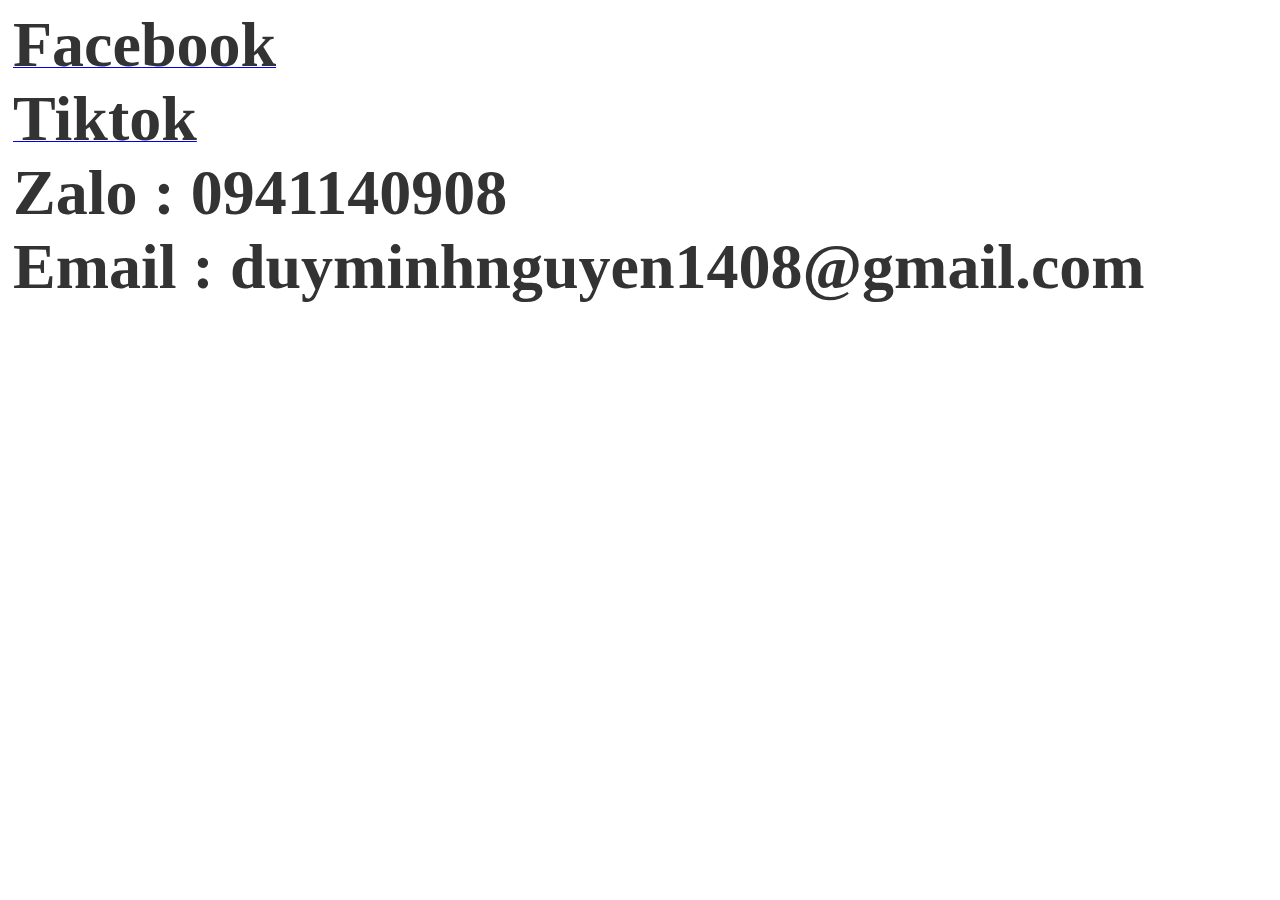
<file: index.html>
<!DOCTYPE html>
<html lang="en">
<head>
    <meta charset="UTF-8">
    <title>Information NguyenDuyMinh</title>
    <link rel="stylesheet" href="style.css">
</head>
<body>
    <div class="line">
        <a href="https://www.facebook.com/profile.php?id=100050823938764"><b>Facebook</b><br></a>
        <a href="https://www.tiktok.com/@ihatethisworld.ithurtsme"><b>Tiktok</b><br></a>
        <b> Zalo : 0941140908 <br></b>
        <b> Email : duyminhnguyen1408@gmail.com <br></b>
    </div>
</body>
</html>
</file>
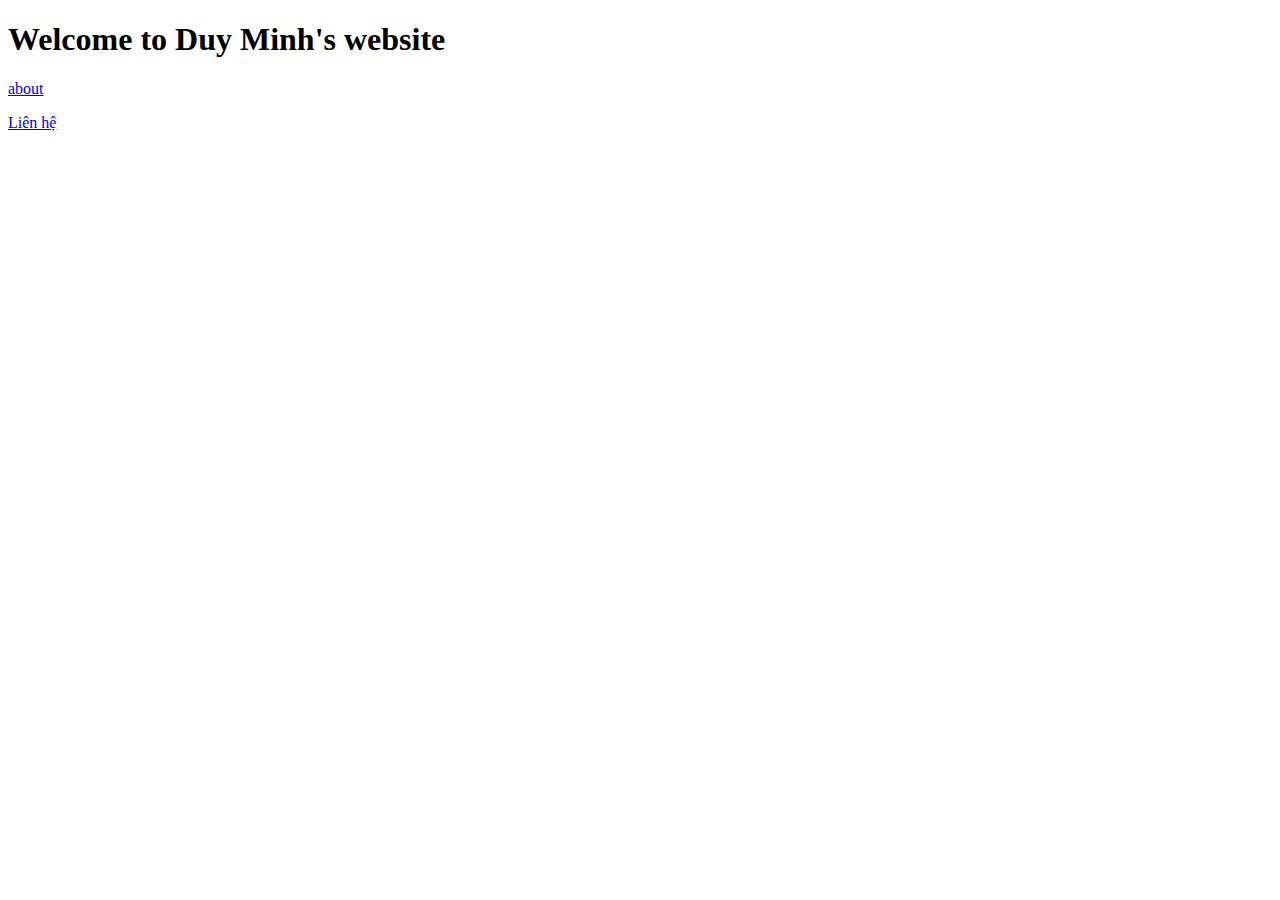
<file: abou.html>
<!DOCTYPE html>
<html lang="en">
<head>
    <meta charset="UTF-8">
    <meta name="viewport" content="width=device-width, initial-scale=1.0">
    <title>Trang Chủ</title>
</head>
<body>
    <h1>Welcome to Duy Minh's website</h1>
    <p><a href="about.html">about</a></p>
    <p><a href="contact.html">Liên hệ</a></p>
</body>
</html>
</file>
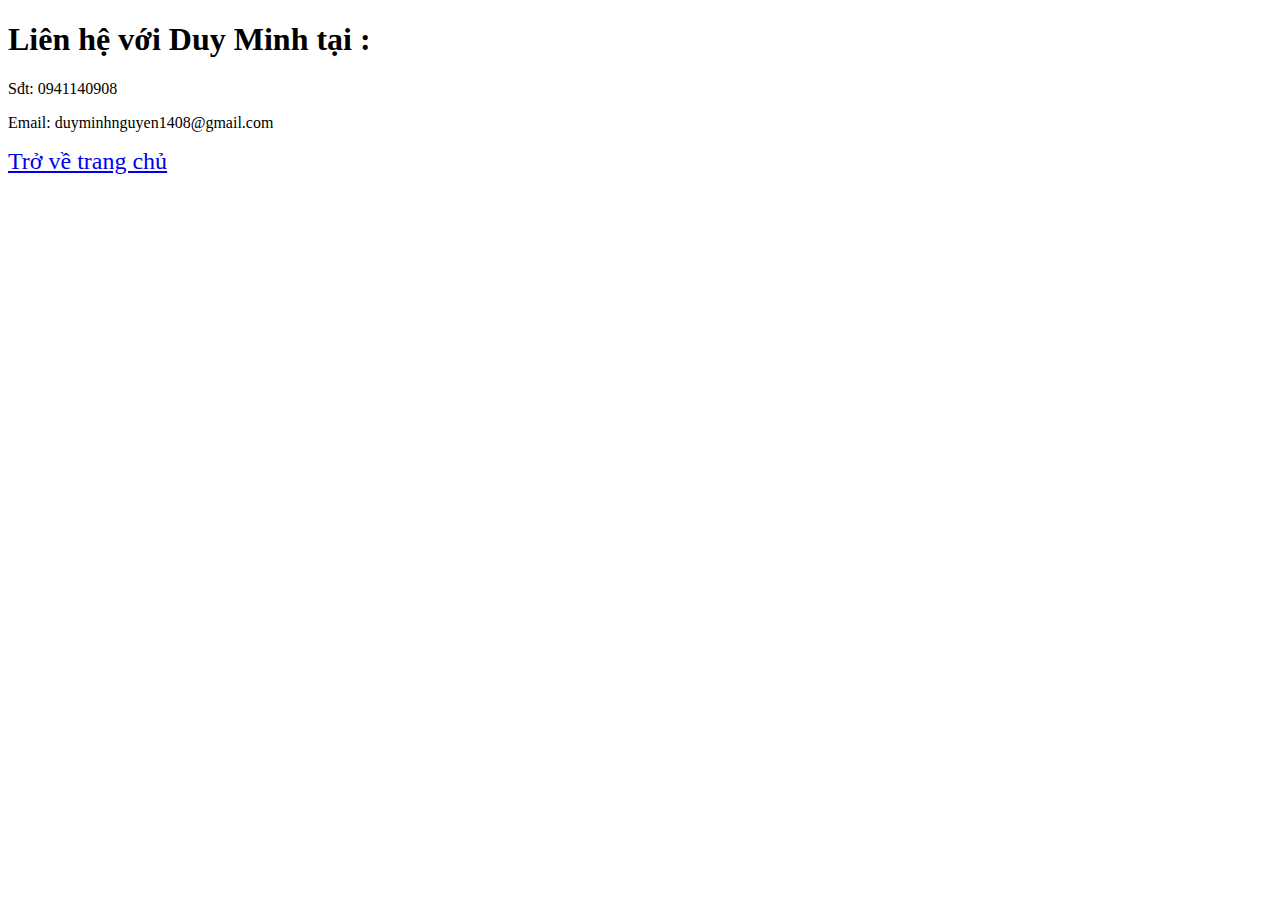
<file: contact.html>
<!DOCTYPE html>
<html lang="en">
<head>
    <meta charset="UTF-8">
    <meta name="viewport" content="width=device-width, initial-scale=1.0">
    <title>Liên Hệ</title>
</head>
<body>
    <h1>Liên hệ với Duy Minh tại :</h1>
    <p>Sđt: 0941140908</p>
    <p>Email: duyminhnguyen1408@gmail.com</p>
    <p><a href="index.html" style="font-size: 24px;">Trở về trang chủ</a></p>
</body>
</html>
</file>
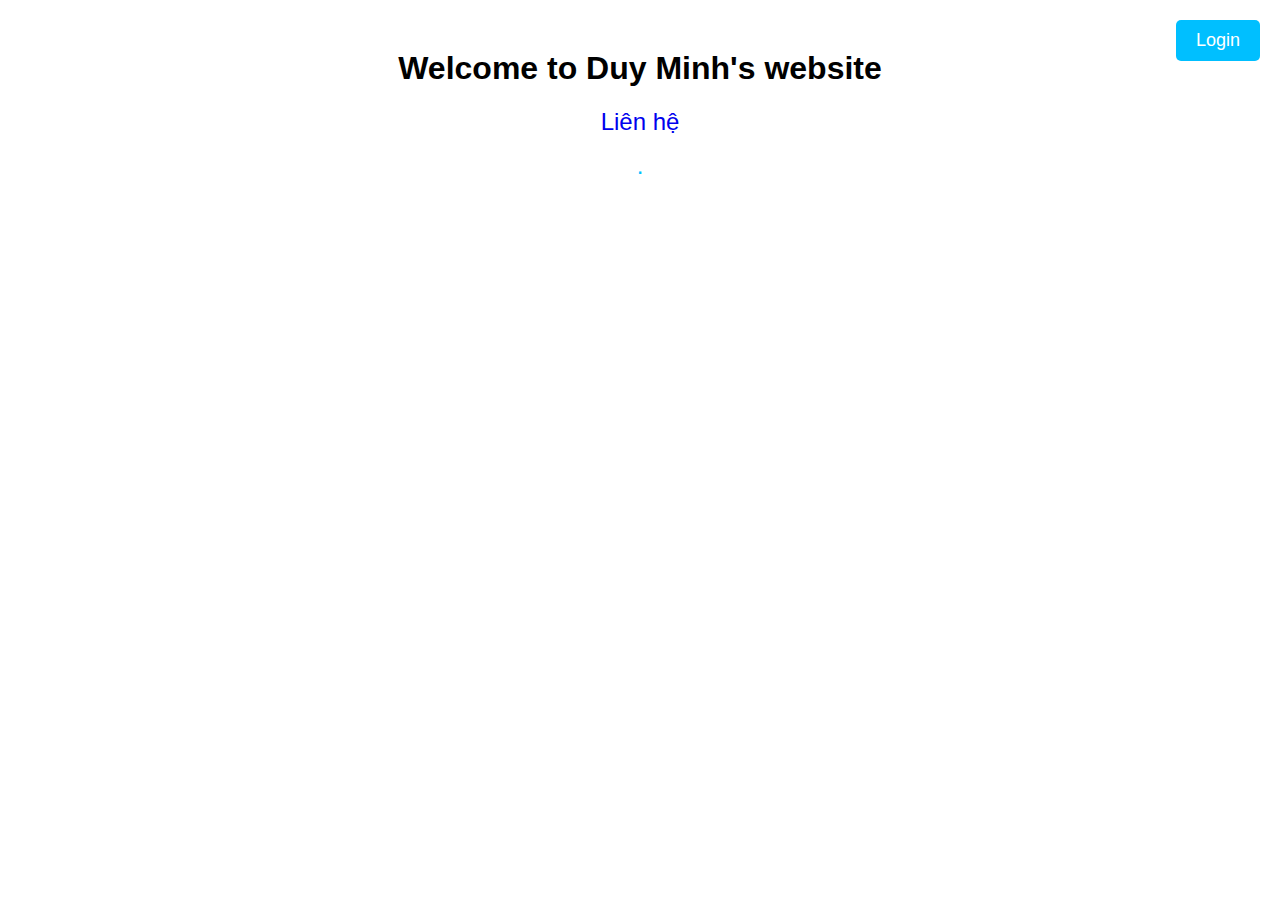
<file: dashboard.html>
<!DOCTYPE html>
<html lang="en">
<head>
    <meta charset="UTF-8">
    <meta name="viewport" content="width=device-width, initial-scale=1.0">
    <title>Trang Chủ</title>
    <style>
        body {
            font-family: Arial, sans-serif;
            margin: 0;
            padding: 0;
        }

        h1 {
            text-align: center;
            margin-top: 50px;
        }

        .links {
            text-align: center;
            margin-top: 20px;
        }

        .links a {
            font-size: 24px;
            text-decoration: none;
        }

        .login-btn {
            position: fixed;
            top: 20px;
            right: 20px;
            background-color: deepskyblue;
            color: white;
            padding: 10px 20px;
            font-size: 18px;
            text-align: center;
            border-radius: 5px;
            text-decoration: none;
        }

        .login-btn:hover {
            background-color: darkblue;
        }
    </style>
</head>
<body>

    <!-- Nút login -->
    <a href="login.html" class="login-btn">Login</a>

    <!-- Nội dung trang chủ -->
    <h1>Welcome to Duy Minh's website</h1>
    <div class="links">
        <p><a href="contact.html" style="font-size: 24px;">Liên hệ</a></p>
        <p><a href="about.html" style="color: deepskyblue; font-size: 24px;">.</a></p>
    </div>

</body>
</html>
</file>
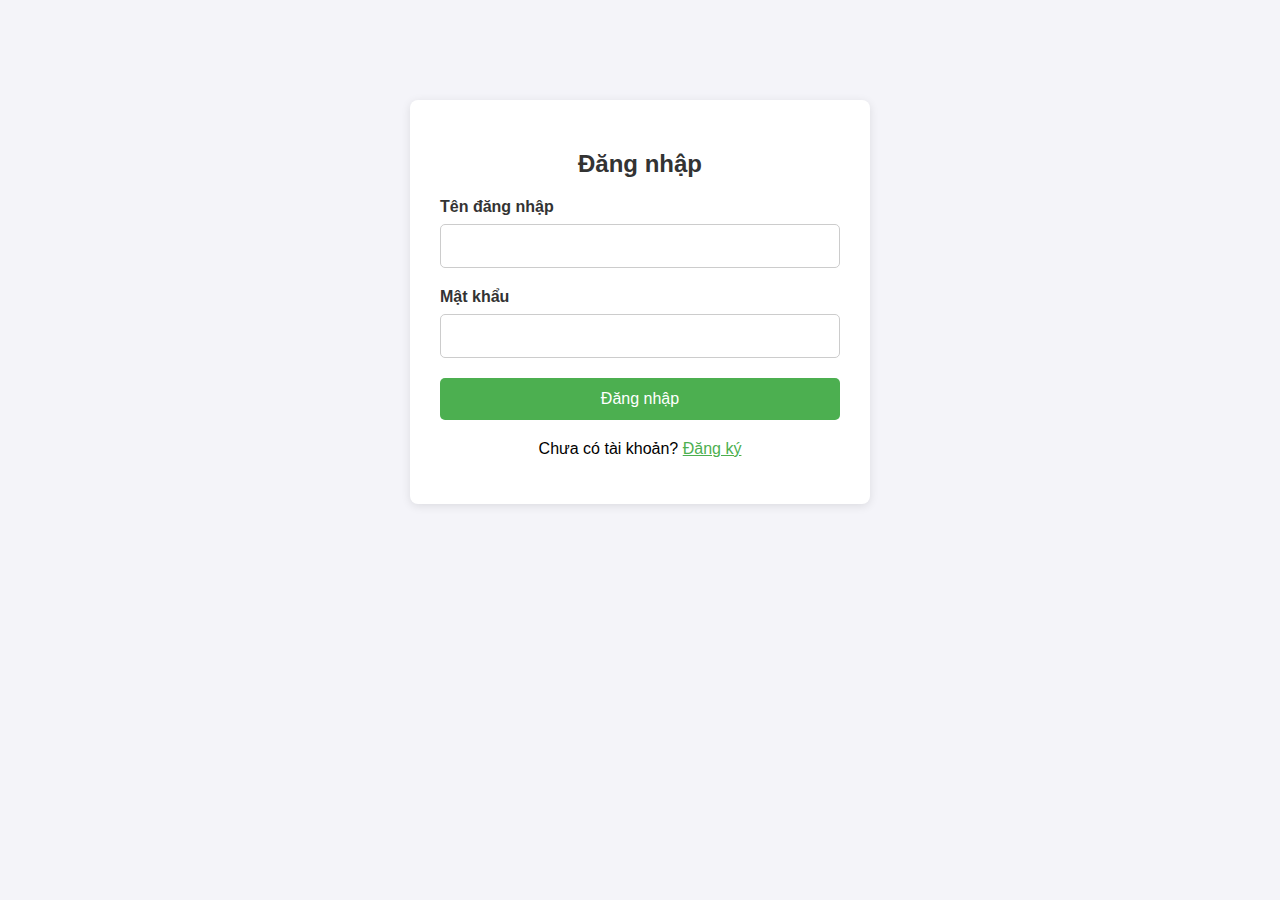
<file: login.html>
<!DOCTYPE html>
<html lang="vi">
<head>
    <meta charset="UTF-8">
    <meta name="viewport" content="width=device-width, initial-scale=1.0">
    <title>Đăng nhập</title>
    <style>
        body {
            font-family: Arial, sans-serif;
            background-color: #f4f4f9;
            margin: 0;
            padding: 0;
        }

        .container {
            width: 400px;
            margin: 100px auto;
            padding: 30px;
            background-color: #fff;
            border-radius: 8px;
            box-shadow: 0 2px 10px rgba(0, 0, 0, 0.1);
        }

        h2 {
            text-align: center;
            color: #333;
            font-size: 24px;
        }

        .form-group {
            margin-bottom: 20px;
        }

        .form-group label {
            display: block;
            margin-bottom: 8px;
            font-weight: bold;
            color: #333;
        }

        .form-group input {
            width: 100%;
            padding: 12px;
            font-size: 16px;
            border: 1px solid #ccc;
            border-radius: 5px;
            box-sizing: border-box;
            transition: border-color 0.3s ease;
        }

        .form-group input:focus {
            border-color: #4CAF50;
        }

        .form-group input[type="submit"] {
            background-color: #4CAF50;
            color: white;
            cursor: pointer;
            border: none;
            padding: 12px;
            font-size: 16px;
            border-radius: 5px;
            transition: background-color 0.3s ease;
        }

        .form-group input[type="submit"]:hover {
            background-color: #45a049;
        }

        .switch-link {
            text-align: center;
            margin-top: 20px;
        }

        .switch-link a {
            color: #4CAF50;
            text-decoration: underline;
        }

        .switch-link a:hover {
            text-decoration: none;
        }

    </style>
</head>
<body>

<div class="container">
    <h2>Đăng nhập</h2>
    <form action="/api/login" method="POST">
        <div class="form-group">
            <label for="username">Tên đăng nhập</label>
            <input type="text" id="username" name="username" required>
        </div>
        <div class="form-group">
            <label for="password">Mật khẩu</label>
            <input type="password" id="password" name="password" required>
        </div>
        <div class="form-group">
            <input type="submit" value="Đăng nhập">
        </div>
    </form>
    <div class="switch-link">
        <p>Chưa có tài khoản? <a href="signup.html">Đăng ký</a></p>
    </div>
</div>

</body>
</html>
</file>
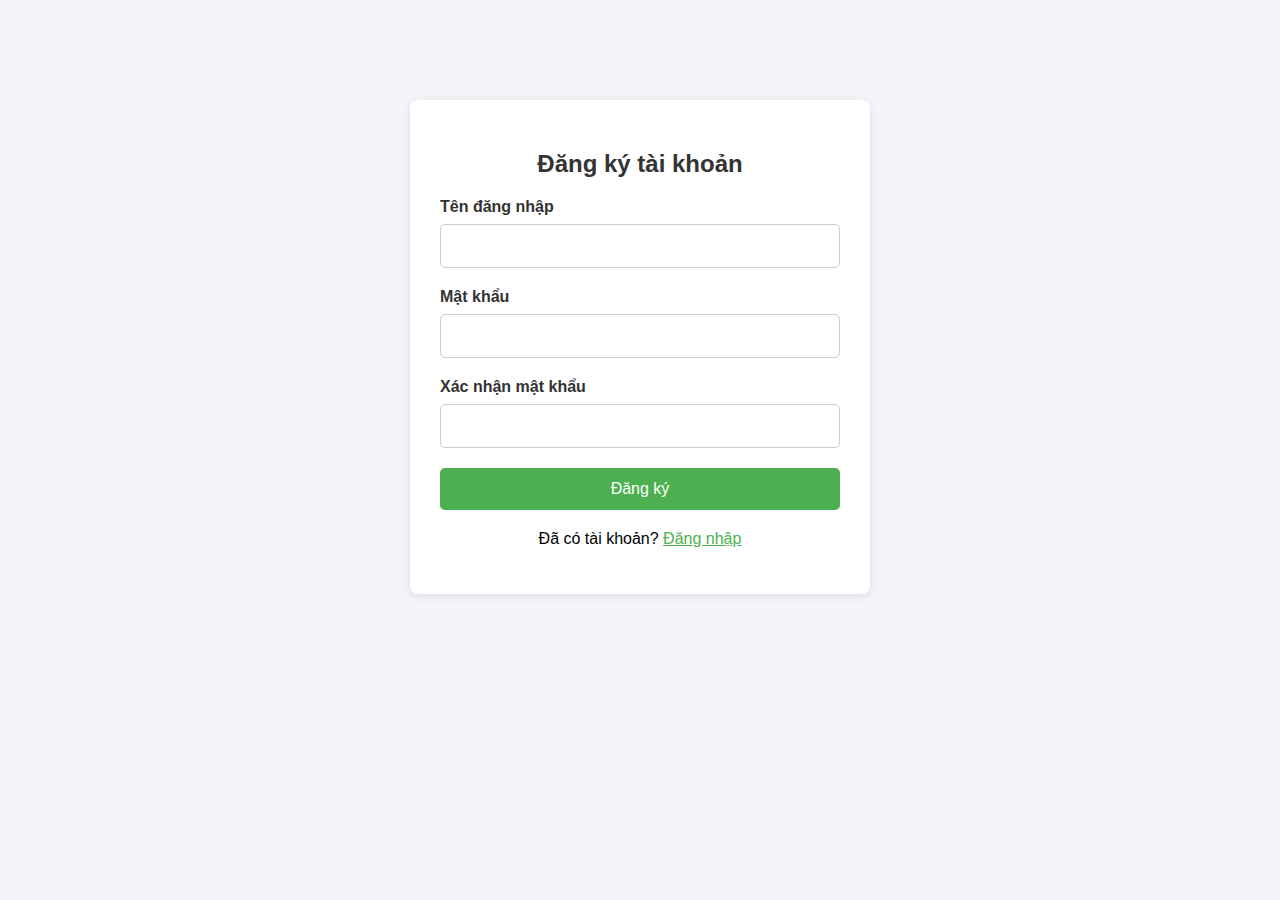
<file: signup.html>
<!DOCTYPE html>
<html lang="vi">
<head>
    <meta charset="UTF-8">
    <meta name="viewport" content="width=device-width, initial-scale=1.0">
    <title>Đăng ký tài khoản</title>
    <style>
        body {
            font-family: Arial, sans-serif;
            background-color: #f4f4f9;
            margin: 0;
            padding: 0;
        }

        .container {
            width: 400px;
            margin: 100px auto;
            padding: 30px;
            background-color: white;
            border-radius: 8px;
            box-shadow: 0 2px 10px rgba(0, 0, 0, 0.1);
        }

        h2 {
            text-align: center;
            color: #333;
            font-size: 24px;
        }

        .form-group {
            margin-bottom: 20px;
        }

        .form-group label {
            display: block;
            margin-bottom: 8px;
            font-weight: bold;
            color: #333;
        }

        .form-group input {
            width: 100%;
            padding: 12px;
            font-size: 16px;
            border: 1px solid #ccc;
            border-radius: 5px;
            box-sizing: border-box;
            transition: border-color 0.3s ease;
        }

        .form-group input:focus {
            border-color: #4CAF50;
        }

        .form-group input[type="submit"] {
            background-color: #4CAF50;
            color: white;
            cursor: pointer;
            border: none;
            padding: 12px;
            font-size: 16px;
            border-radius: 5px;
            transition: background-color 0.3s ease;
        }

        .form-group input[type="submit"]:hover {
            background-color: #45a049;
        }

        .switch-link {
            text-align: center;
            margin-top: 20px;
        }

        .switch-link a {
            color: #4CAF50;
            text-decoration: underline;
        }

        .switch-link a:hover {
            text-decoration: none;
        }

        /* Error message styling */
        .error {
            color: red;
            font-size: 14px;
            margin-top: 5px;
        }

    </style>
</head>
<body>

<div class="container">
    <h2>Đăng ký tài khoản</h2>
    <form id="signupForm" action="/api/signup" method="POST">
        <div class="form-group">
            <label for="username">Tên đăng nhập</label>
            <input type="text" id="username" name="username" required>
        </div>
        <div class="form-group">
            <label for="password">Mật khẩu</label>
            <input type="password" id="password" name="password" required>
        </div>
        <div class="form-group">
            <label for="confirm_password">Xác nhận mật khẩu</label>
            <input type="password" id="confirm_password" name="confirm_password" required>
            <div id="error_message" class="error"></div> <!-- Thông báo lỗi sẽ xuất hiện ở đây -->
        </div>
        <div class="form-group">
            <input type="submit" value="Đăng ký">
        </div>
    </form>
    <div class="switch-link">
        <p>Đã có tài khoản? <a href="login.html">Đăng nhập</a></p>
    </div>
</div>

<script>
    document.getElementById('signupForm').addEventListener('submit', function(e) {
        var username = document.getElementById('username').value;
        var password = document.getElementById('password').value;
        var confirmPassword = document.getElementById('confirm_password').value;
        var errorMessage = document.getElementById('error_message');
        
        // Kiểm tra tất cả các trường có bị bỏ trống không
        if (username === "" || password === "" || confirmPassword === "") {
            e.preventDefault(); // Ngừng gửi form
            errorMessage.textContent = 'Tất cả các trường đều phải điền đầy đủ.';
        } 
        // Kiểm tra mật khẩu và xác nhận mật khẩu có khớp không
        else if (password !== confirmPassword) {
            e.preventDefault(); // Ngừng gửi form
            errorMessage.textContent = 'Mật khẩu và xác nhận mật khẩu không khớp.';
        } else {
            errorMessage.textContent = ''; // Xóa thông báo lỗi nếu tất cả đúng
        }
    });
</script>

</body>
</html>
</file>
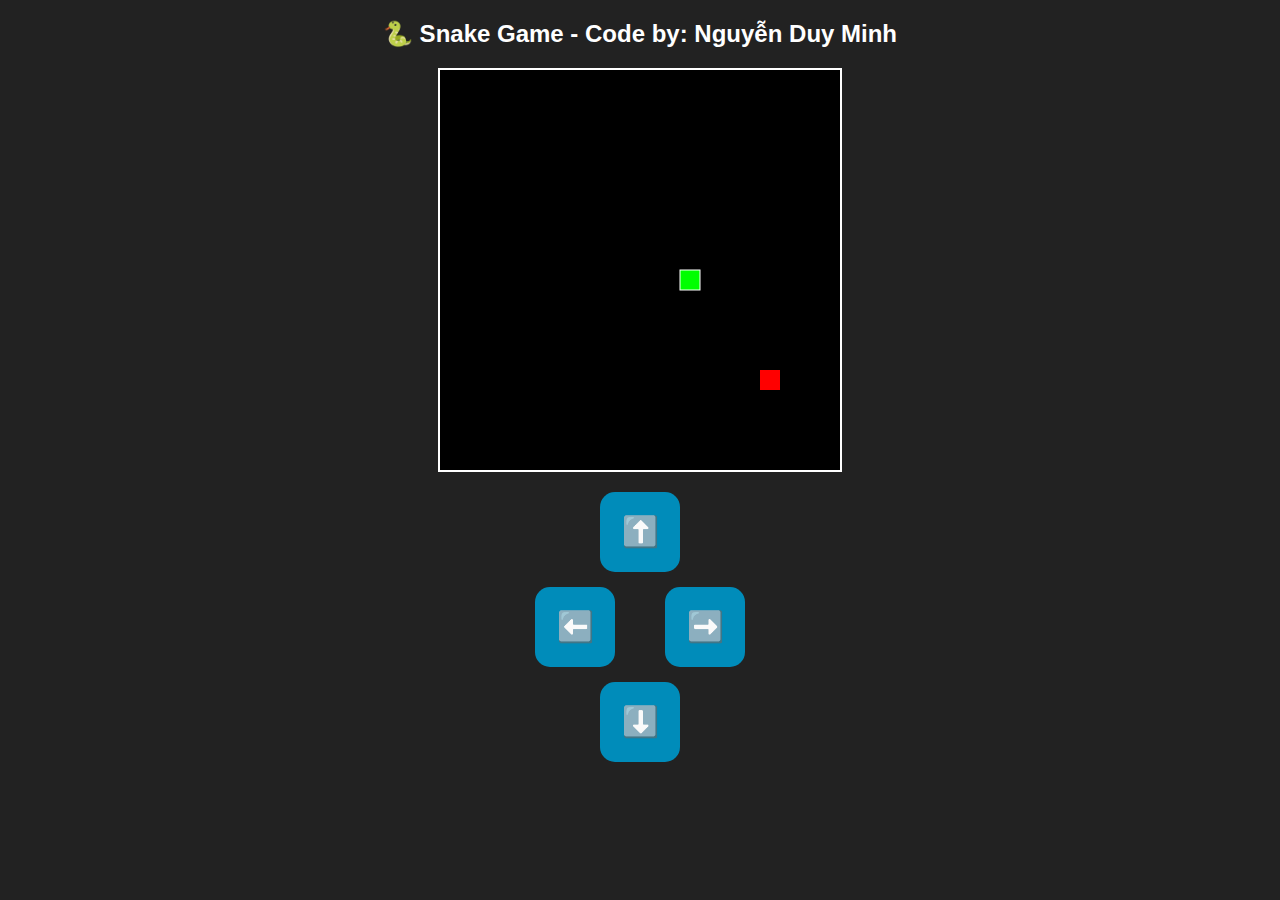
<file: Snakegame.html>
<!DOCTYPE html>
<html lang="vi">
<head>
    <meta charset="UTF-8">
    <meta name="viewport" content="width=device-width, initial-scale=1.0, user-scalable=no">
    <title>Duy Minh</title>
    <style>
        body { text-align: center; font-family: Arial, sans-serif; background: #222; color: white; }
        canvas { background: black; display: block; margin: auto; border: 2px solid white; }
        .controls { display: flex; flex-direction: column; align-items: center; margin-top: 20px; gap: 15px; }
        .row { display: flex; justify-content: center; gap: 50px; }
        .btn { 
            width: 80px; height: 80px; font-size: 30px; cursor: pointer; 
            background: #008CBA; color: white; border: none; border-radius: 15px;
            touch-action: manipulation; /* Ngăn double tap zoom */
        }
        .btn:active { background: #005F73; }
    </style>
</head>
<body>
    <h2>🐍 Snake Game - Code by: Nguyễn Duy Minh</h2>
    <canvas id="gameCanvas" width="400" height="400"></canvas>

    <div class="controls">
        <button class="btn" id="btnUp">⬆️</button>
        <div class="row">
            <button class="btn" id="btnLeft">⬅️</button>
            <button class="btn" id="btnRight">➡️</button>
        </div>
        <button class="btn" id="btnDown">⬇️</button>
    </div>

    <script>
        const canvas = document.getElementById("gameCanvas");
        const ctx = canvas.getContext("2d");

        const box = 20;
        let snake = [{ x: 10 * box, y: 10 * box }];
        let direction = "RIGHT";
        let food = {
            x: Math.floor(Math.random() * 20) * box,
            y: Math.floor(Math.random() * 20) * box
        };

        function draw() {
            ctx.fillStyle = "black";
            ctx.fillRect(0, 0, canvas.width, canvas.height);

            ctx.fillStyle = "red";
            ctx.fillRect(food.x, food.y, box, box);

            ctx.strokeStyle = "white";
            for (let i = 0; i < snake.length; i++) {
                ctx.fillStyle = "lime";
                ctx.fillRect(snake[i].x, snake[i].y, box, box);
                ctx.strokeRect(snake[i].x, snake[i].y, box, box);
            }
        }

        function update() {
            let head = { ...snake[0] };

            if (direction === "UP") head.y -= box;
            if (direction === "DOWN") head.y += box;
            if (direction === "LEFT") head.x -= box;
            if (direction === "RIGHT") head.x += box;

            if (head.x < 0) head.x = canvas.width - box;
            if (head.x >= canvas.width) head.x = 0;
            if (head.y < 0) head.y = canvas.height - box;
            if (head.y >= canvas.height) head.y = 0;

            if (head.x === food.x && head.y === food.y) {
                food = {
                    x: Math.floor(Math.random() * 20) * box,
                    y: Math.floor(Math.random() * 20) * box
                };
            } else {
                snake.pop();
            }

            if (snake.some(segment => segment.x === head.x && segment.y === head.y)) {
                alert("Game Over!");
                snake = [{ x: 10 * box, y: 10 * box }];
                direction = "RIGHT";
                food = {
                    x: Math.floor(Math.random() * 20) * box,
                    y: Math.floor(Math.random() * 20) * box
                };
                return;
            }

            snake.unshift(head);
            draw();
        }

        function changeDirection(newDir) {
            if (newDir === "UP" && direction !== "DOWN") direction = "UP";
            if (newDir === "DOWN" && direction !== "UP") direction = "DOWN";
            if (newDir === "LEFT" && direction !== "RIGHT") direction = "LEFT";
            if (newDir === "RIGHT" && direction !== "LEFT") direction = "RIGHT";
        }

        document.addEventListener("keydown", (event) => {
            if (event.key === "ArrowUp") changeDirection("UP");
            if (event.key === "ArrowDown") changeDirection("DOWN");
            if (event.key === "ArrowLeft") changeDirection("LEFT");
            if (event.key === "ArrowRight") changeDirection("RIGHT");
        });

        document.getElementById("btnUp").addEventListener("touchstart", (e) => { e.preventDefault(); changeDirection("UP"); });
        document.getElementById("btnDown").addEventListener("touchstart", (e) => { e.preventDefault(); changeDirection("DOWN"); });
        document.getElementById("btnLeft").addEventListener("touchstart", (e) => { e.preventDefault(); changeDirection("LEFT"); });
        document.getElementById("btnRight").addEventListener("touchstart", (e) => { e.preventDefault(); changeDirection("RIGHT"); });

        setInterval(update, 225);
    </script>
</body>
</html>
</file>
<file: style.css>
.Line{
    margin-top: auto;
    text-align: center;
    padding: 30px;
}
.Line a,b{
    text-decoration: none;
    font-size: 64px;
    color: #333;
    margin: 0 5px;
    transition: color 0.3 ease;
}
</file>
